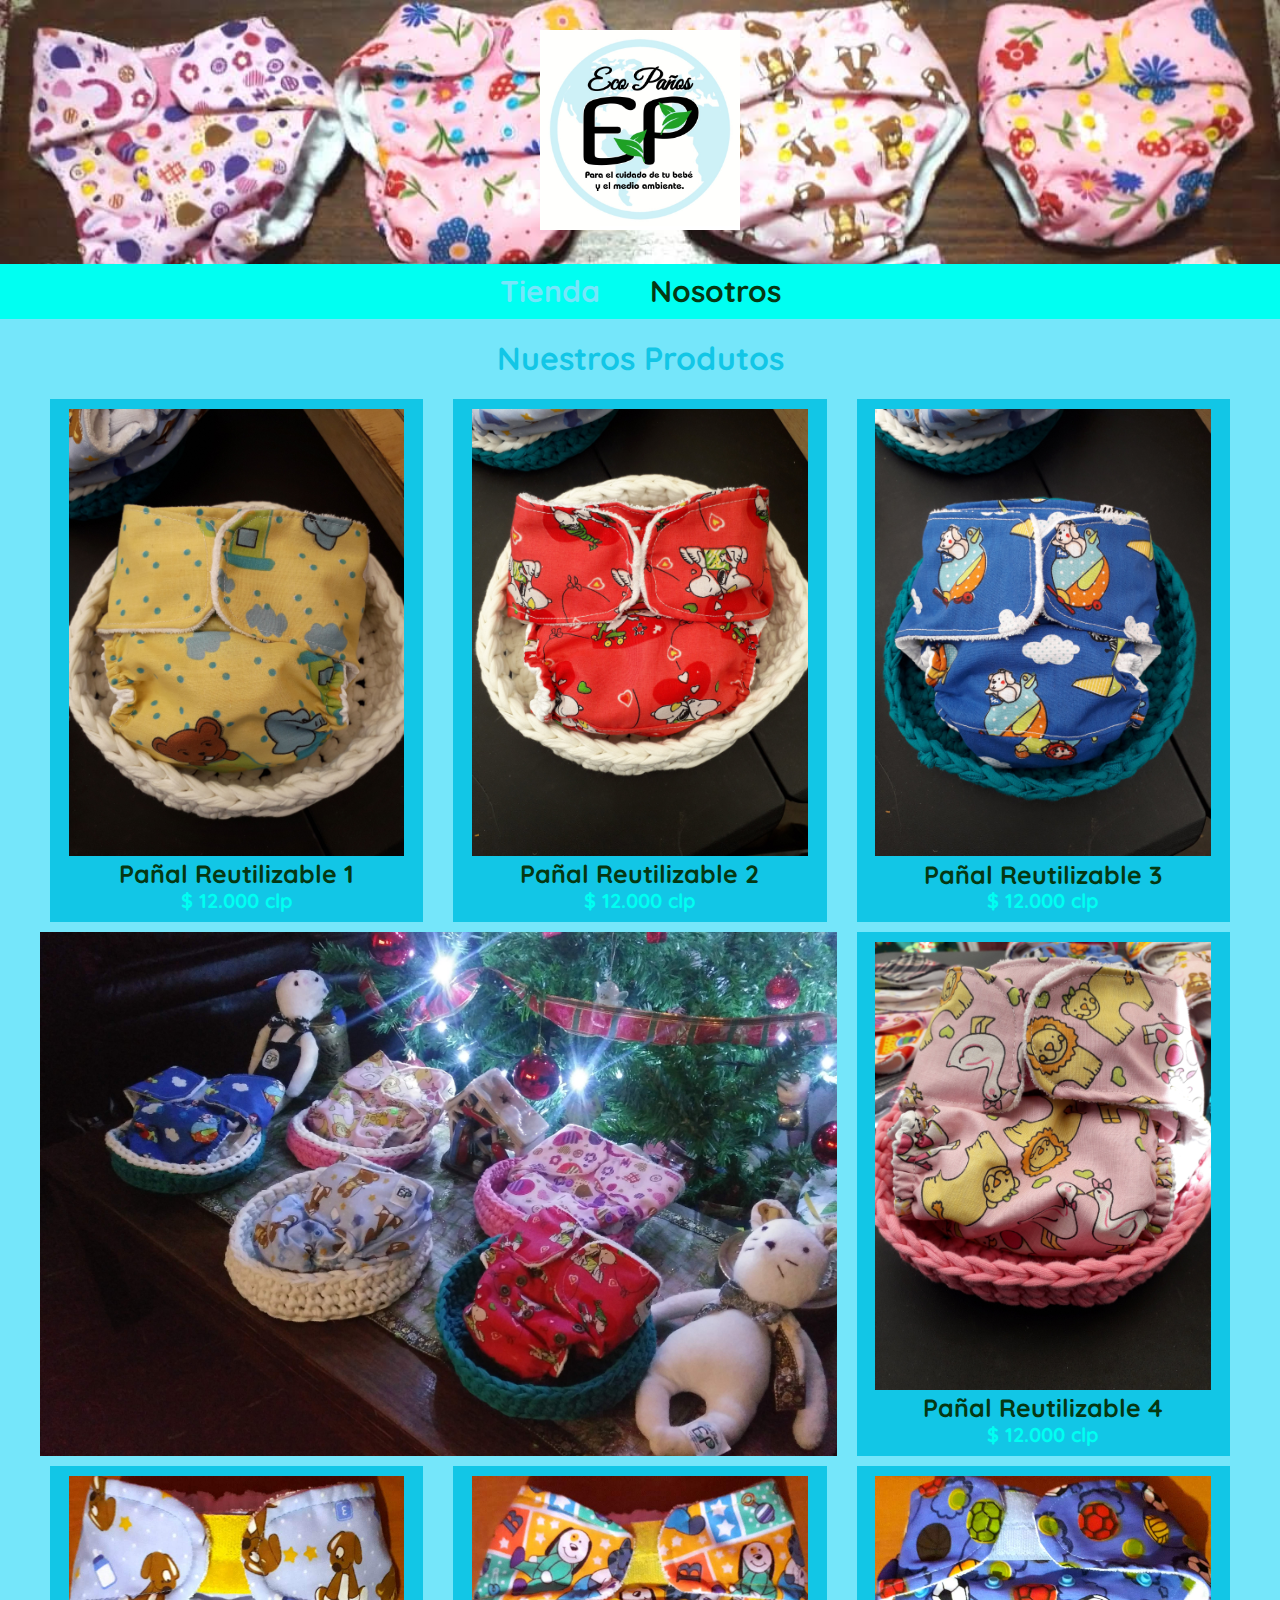
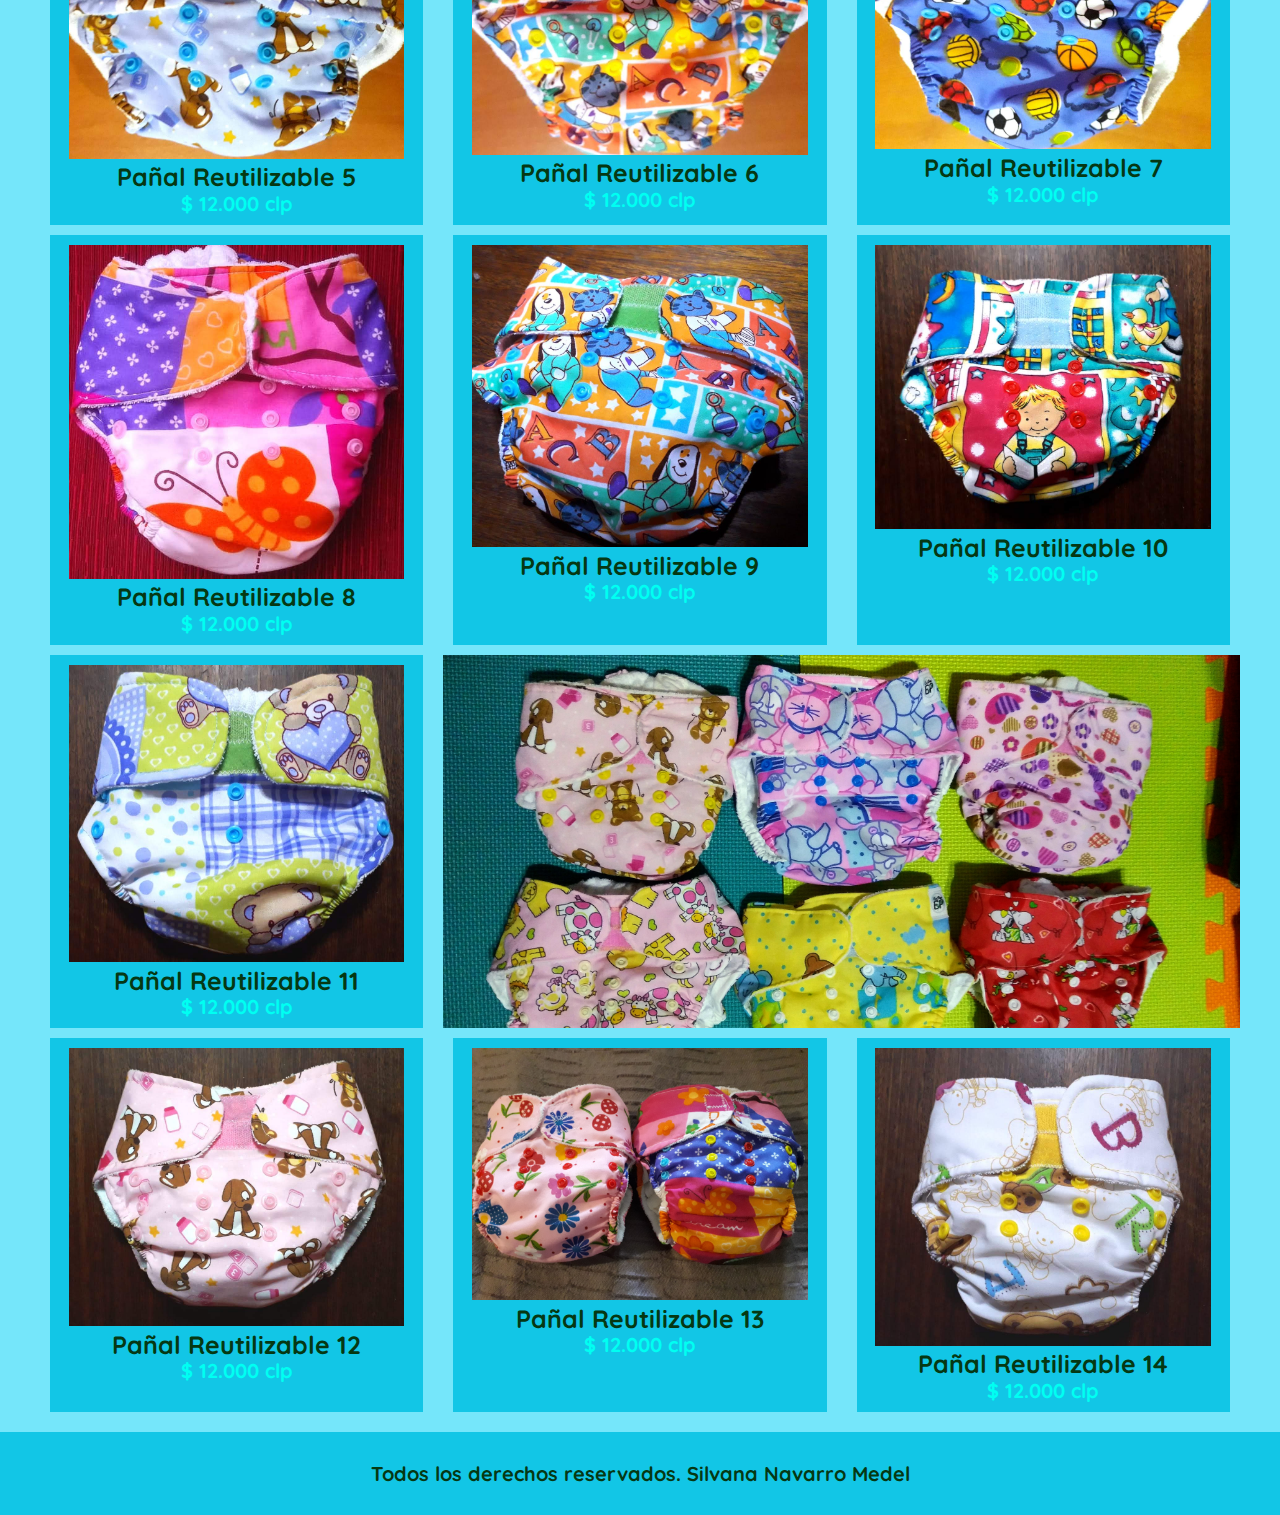
<file: index.html>
<!DOCTYPE html>
<html lang="en">
    <link rel="preload" href="css/Style.css" as="Style">
    <link rel="stylesheet" href="css/Style.css" as="Style">
    <link rel="preload" href="css/Normalize.css" as="Style">
    <link rel="stylesheet" href="css/Normalize.css">
    <link rel="preconnect" href="https://fonts.googleapis.com">
<link rel="preconnect" href="https://fonts.gstatic.com" crossorigin>
<link href="https://fonts.googleapis.com/css2?family=ADLaM+Display&display=swap" rel="stylesheet">

<link href="https://fonts.googleapis.com/css2?family=ADLaM+Display&family=Caveat:wght@400;700&display=swap" rel="stylesheet">
<link rel="preconnect" href="https://fonts.googleapis.com">
<link rel="preconnect" href="https://fonts.gstatic.com" crossorigin>
<link href="https://fonts.googleapis.com/css2?family=Quicksand:wght@300..700&display=swap" rel="stylesheet">
<head>
    <meta charset="UTF-8">
    <meta name="viewport" content="width=device-width, initial-scale=1.0">
    <title>Eco paños - Pañales ecológicos</title>
</head>
<body>
    <header class="header">
        <a href="index.html">
            <img class="header__logo" src="img/Logotipo.jpg" alt="Logotipo">
        </a>
    </header>

    <nav class="navegacion">
        <a class="navegacion__enlace navegacion__enlace--activo" href="index.html">Tienda</a>
        <a class="navegacion__enlace" href="Nosotros.html">Nosotros</a>
    </nav>

    <main class="contenedor">
        <h1>Nuestros Produtos</h1>
        <div class="grid">
            <div class="producto">
                <a href="Producto.html">
                    <img src="img/1.jpg" class="Producto__imagen">
                </a>
                <p class="producto__nombre">Pañal Reutilizable 1</p>
                <p class="producto__precio">$ 12.000 clp</p> 
            </div>              
            
            <div class="producto">
                <a href="Producto.html">
                    <img src="img/2.jpg" class="Producto__imagen">
                </a>
                <p class="producto__nombre">Pañal Reutilizable 2</p>
                <p class="producto__precio">$ 12.000 clp</p>               
            </div>  
            
            <div class="producto">
                <a href="Producto.html">
                    <img src="img/3.jpg" class="Producto__imagen">
                </a>
                <p class="producto__nombre">Pañal Reutilizable 3</p>
                <p class="producto__precio">$ 12.000 clp</p>               
            </div> 
            <div class="producto">
                <a href="Producto.html">
                    <img src="img/4.jpg" class="Producto__imagen">
                </a>
                <p class="producto__nombre">Pañal Reutilizable 4</p>
                <p class="producto__precio">$ 12.000 clp</p>               
            </div> 
            <div class="producto">
                <a href="Producto.html">
                    <img src="img/5.jpg" class="Producto__imagen">
                </a>
                <p class="producto__nombre">Pañal Reutilizable 5</p>
                <p class="producto__precio">$ 12.000 clp</p>               
            </div> 
            <div class="producto">
                <a href="Producto.html">
                    <img src="img/6.jpg" class="Producto__imagen">
                </a>
                <p class="producto__nombre">Pañal Reutilizable 6</p>
                <p class="producto__precio">$ 12.000 clp</p>               
            </div> 
            <div class="producto">
                <a href="Producto.html">
                    <img src="img/7.jpg" class="Producto__imagen">
                </a>
                <p class="producto__nombre">Pañal Reutilizable 7</p>
                <p class="producto__precio">$ 12.000 clp</p>               
            </div> 
            <div class="producto">
                <a href="Producto.html">
                    <img src="img/8.jpg" class="Producto__imagen">
                </a>
                <p class="producto__nombre">Pañal Reutilizable 8</p>
                <p class="producto__precio">$ 12.000 clp</p>               
            </div> 
            <div class="producto">
                <a href="Producto.html">
                    <img src="img/9.jpg" class="Producto__imagen">
                </a>
                <p class="producto__nombre">Pañal Reutilizable 9</p>
                <p class="producto__precio">$ 12.000 clp</p>               
            </div>
            <div class="producto">
                <a href="Producto.html">
                    <img src="img/10.jpg" class="Producto__imagen">
                </a>
                <p class="producto__nombre">Pañal Reutilizable 10</p>
                <p class="producto__precio">$ 12.000 clp</p>               
            </div> 
            <div class="producto">
                <a href="Producto.html">
                    <img src="img/11.jpg" class="Producto__imagen">
                </a>
                <p class="producto__nombre">Pañal Reutilizable 11</p>
                <p class="producto__precio">$ 12.000 clp</p>               
            </div> 
            <div class="producto">
                <a href="Producto.html">
                    <img src="img/12.jpg" class="Producto__imagen">
                </a>
                <p class="producto__nombre">Pañal Reutilizable 12</p>
                <p class="producto__precio">$ 12.000 clp</p>               
            </div>  
            <div class="producto">
                <a href="Producto.html">
                    <img src="img/13.jpg" class="Producto__imagen">
                </a>
                <p class="producto__nombre">Pañal Reutilizable 13</p>
                <p class="producto__precio">$ 12.000 clp</p>               
            </div> 
            <div class="producto">
                <a href="Producto.html">
                    <img src="img/14.jpg" class="Producto__imagen">
                </a>
                <p class="producto__nombre">Pañal Reutilizable 14</p>
                <p class="producto__precio">$ 12.000 clp</p>               
            </div> 
            <div class="grafico grafico--camisas"></div>
            <div class="grafico grafico--node"></div>
        </div>


    </main>

    <footer class="footer">
        <p class="footer__texto"> Todos los derechos reservados. Silvana Navarro Medel</p>
    </footer>
    
</body>
</html>
</file>
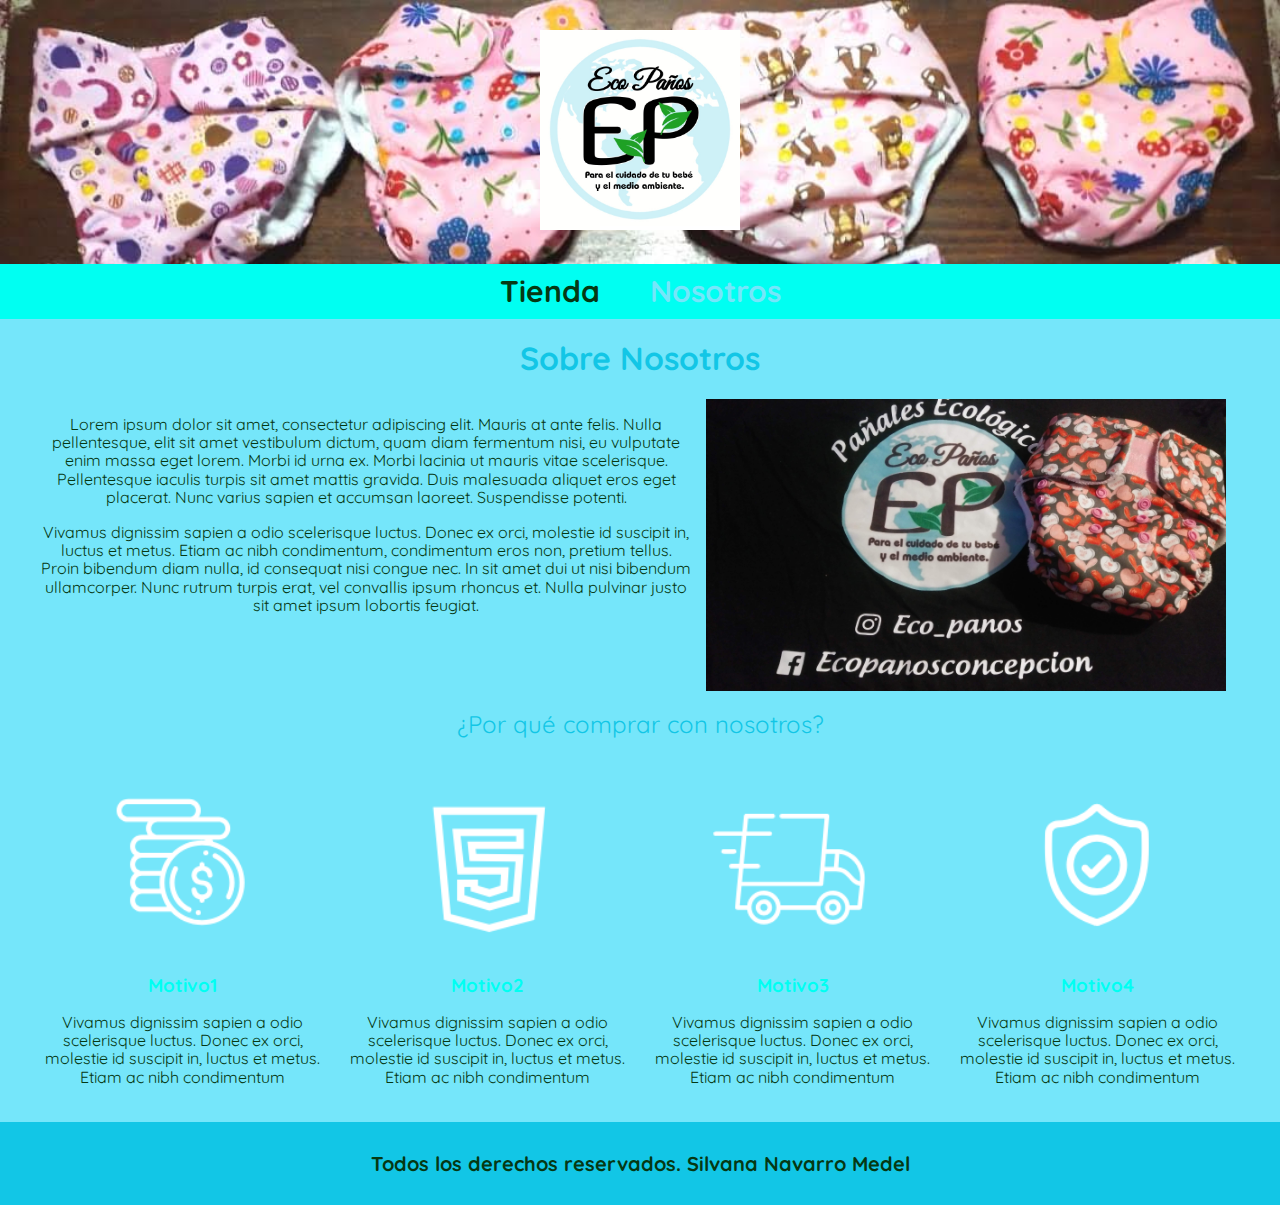
<file: Nosotros.html>
<!DOCTYPE html>
<html lang="en">
    <link rel="preload" href="css/Style.css" as="Style">
    <link rel="stylesheet" href="css/Style.css" as="Style">
    <link rel="preload" href="css/Normalize.css" as="Style">
    <link rel="stylesheet" href="css/Normalize.css">
    <link rel="preconnect" href="https://fonts.googleapis.com">
<link rel="preconnect" href="https://fonts.gstatic.com" crossorigin>
<link href="https://fonts.googleapis.com/css2?family=ADLaM+Display&display=swap" rel="stylesheet">

<link href="https://fonts.googleapis.com/css2?family=ADLaM+Display&family=Caveat:wght@400;700&display=swap" rel="stylesheet">

<link rel="preconnect" href="https://fonts.googleapis.com">
<link rel="preconnect" href="https://fonts.gstatic.com" crossorigin>
<link href="https://fonts.googleapis.com/css2?family=Quicksand:wght@300..700&display=swap" rel="stylesheet">
<head>
    <meta charset="UTF-8">
    <meta name="viewport" content="width=device-width, initial-scale=1.0">
    <title>Eco paños - Pañales ecológicos</title>
</head>
<body>
    <header class="header">
        <a href="index.html">
            <img class="header__logo" src="img/Logotipo.jpg" alt="Logotipo">
        </a>
    </header>

    <nav class="navegacion">
        <a class="navegacion__enlace " href="index.html">Tienda</a>
        <a class="navegacion__enlace navegacion__enlace--activo" href="Nosotros.html">Nosotros</a>
    </nav>

    <main class="contenedor">
        <h1> Sobre Nosotros</h1>
        <div class="nosotros">
            <div class="nosotros__texto">
                <p>Lorem ipsum dolor sit amet, consectetur adipiscing elit. 
                    Mauris at ante felis. Nulla pellentesque, elit sit amet vestibulum dictum, quam diam fermentum nisi, eu vulputate enim massa eget lorem. 
                    Morbi id urna ex. Morbi lacinia ut mauris vitae scelerisque. Pellentesque iaculis turpis sit amet mattis gravida. Duis malesuada aliquet eros eget placerat. 
                    Nunc varius sapien et accumsan laoreet. Suspendisse potenti. </p>
                <p>Vivamus dignissim sapien a odio scelerisque luctus. Donec ex orci, molestie id suscipit in, luctus et metus. 
                    Etiam ac nibh condimentum, condimentum eros non, pretium tellus. Proin bibendum diam nulla, id consequat nisi congue nec. 
                    In sit amet dui ut nisi bibendum ullamcorper. Nunc rutrum turpis erat, vel convallis ipsum rhoncus et. Nulla pulvinar justo sit amet ipsum lobortis feugiat.</p>
            </div>
            <img src="img/nosotros.jpg" class="nosotros__imagen"
        </div>
    </main>

    <div class="contenedor comprar">
        <h2 class="comprar__titulo"> ¿Por qué comprar con nosotros?</h2>
        <div class="bloques">
            <div class="bloque">
                <img src="img/icono_1.png" alt="Por qué comprar?">
                <h3 class="bloque__titulo">Motivo1</h3>
                <p>Vivamus dignissim sapien a odio scelerisque luctus. Donec ex orci, molestie id suscipit in, luctus et metus. 
                    Etiam ac nibh condimentum</p>
            </div>

            <div class="bloque">
                <img src="img/icono_2.png" alt="Por qué comprar?">
                <h3 class="bloque__titulo">Motivo2</h3>
                <p>Vivamus dignissim sapien a odio scelerisque luctus. Donec ex orci, molestie id suscipit in, luctus et metus. 
                    Etiam ac nibh condimentum</p>
            </div>

            <div class="bloque">
                <img src="img/icono_3.png" alt="Por qué comprar?">
                <h3 class="bloque__titulo">Motivo3</h3>
                <p>Vivamus dignissim sapien a odio scelerisque luctus. Donec ex orci, molestie id suscipit in, luctus et metus. 
                    Etiam ac nibh condimentum</p>
            </div>

            <div class="bloque">
                <img src="img/icono_4.png" alt="Por qué comprar?">
                <h3 class="bloque__titulo">Motivo4</h3>
                <p>Vivamus dignissim sapien a odio scelerisque luctus. Donec ex orci, molestie id suscipit in, luctus et metus. 
                    Etiam ac nibh condimentum</p>
            </div>
        </div>
    </div>

    <footer class="footer">
        <p class="footer__texto"> Todos los derechos reservados. Silvana Navarro Medel</p>
    </footer>
    
</body>
</html>
</file>
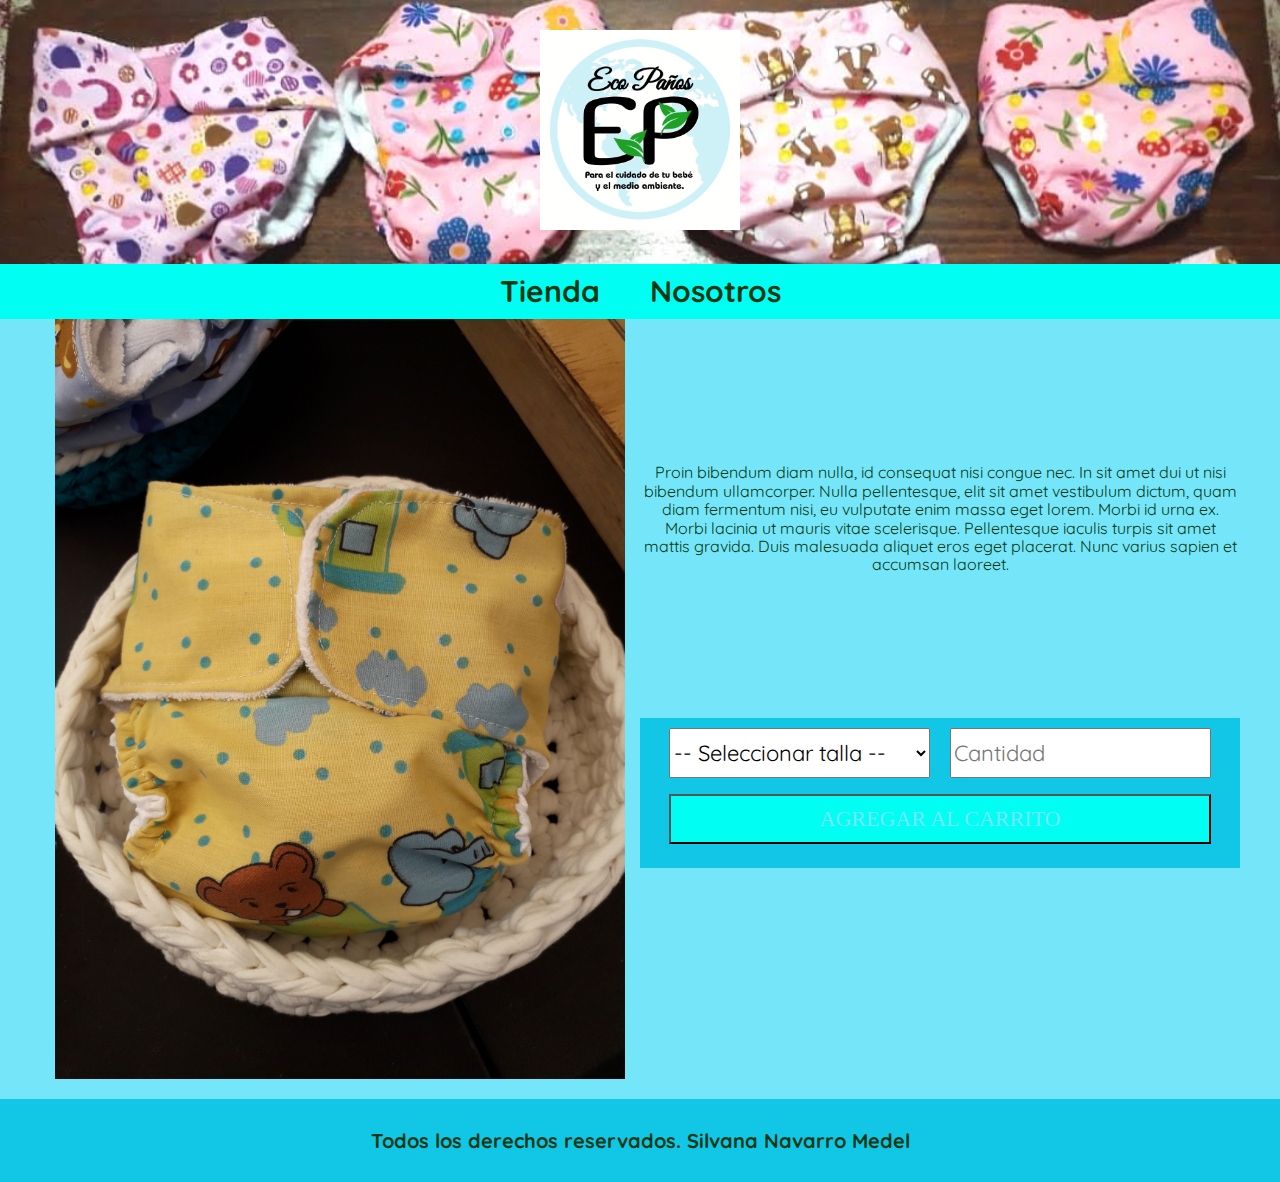
<file: Producto.html>
<!DOCTYPE html>
<html lang="en">
    <link rel="preload" href="css/Style.css" as="Style">
    <link rel="stylesheet" href="css/Style.css" as="Style">
    <link rel="preload" href="css/Normalize.css" as="Style">
    <link rel="stylesheet" href="css/Normalize.css">
    <link rel="preconnect" href="https://fonts.googleapis.com">
<link rel="preconnect" href="https://fonts.gstatic.com" crossorigin>
<link href="https://fonts.googleapis.com/css2?family=ADLaM+Display&display=swap" rel="stylesheet">

<link href="https://fonts.googleapis.com/css2?family=ADLaM+Display&family=Caveat:wght@400;700&display=swap" rel="stylesheet">
<link rel="preconnect" href="https://fonts.googleapis.com">
<link rel="preconnect" href="https://fonts.gstatic.com" crossorigin>
<link href="https://fonts.googleapis.com/css2?family=Quicksand:wght@300..700&display=swap" rel="stylesheet">
<head>
    <meta charset="UTF-8">
    <meta name="viewport" content="width=device-width, initial-scale=1.0">
    <title>Eco paños - Pañales ecológicos</title>
</head>
<body>
    <header class="header">
        <a href="index.html">
            <img class="header__logo" src="img/Logotipo.jpg" alt="Logotipo">
        </a>
    </header>

    <nav class="navegacion">
        <a class="navegacion__enlace" href="index.html">Tienda</a>
        <a class="navegacion__enlace" href="Nosotros.html">Nosotros</a>
    </nav>

    <main class="contenedor">
        <div class="camiseta">
            <img class="camiseta__imagen" src="img/1.jpg"">
            <div class="camiseta__contenido">
                <p>Proin bibendum diam nulla, id consequat nisi congue nec. 
                    In sit amet dui ut nisi bibendum ullamcorper. Nulla pellentesque, elit sit amet vestibulum dictum, quam diam fermentum nisi, eu vulputate enim massa eget lorem. 
                    Morbi id urna ex. Morbi lacinia ut mauris vitae scelerisque. Pellentesque iaculis turpis sit amet mattis gravida. Duis malesuada aliquet eros eget placerat. 
                    Nunc varius sapien et accumsan laoreet.</p>
            </div>
            <form class="formulario">              
                <select class="formulario__campo" >
                    <option disabled selected> -- Seleccionar talla -- </option>
                    <option>S</option>
                    <option>M</option>
                    <option>L</option>
                    <option>XL</option> 
                </select> 
                <input class="formulario__campo" type="number" min="1" placeholder="Cantidad">  
                <input class="formulario__boton" type="submit" value="Agregar al carrito">            
            </form>
        </div>
    </main>

    <footer class="footer">
        <p class="footer__texto"> Todos los derechos reservados. Silvana Navarro Medel</p>
    </footer>
    
</body>
</html>
</file>
<file: css/Style.css>
:root{
    --Principal:rgb(117, 230, 250);
    --Secundario: rgb(18, 198, 230);
    --Terciario:rgb(0, 255, 242);
    --Claro:rgb(233, 233, 203);
    --Oscuro:rgb(5, 56, 19);

    --FuentePrincipal:'Quicksand',cursive;
    --FuenteSecundaria: 'Quicksand', cursive;
}

html{
    box-sizing: border-box;
    font-size: 62.5%;
}

body{
    font-size: 1.6rem;
    background-color: var(--Principal);
}

*,*::before,*::after{
    box-sizing: inherit;
}

h1{
    font-family: var(--FuentePrincipal);
    font-weight:bold;
    color: var(--Secundario);
}

h2{
    font-family: var(--FuentePrincipal);
    font-weight: normal;
    color: var(--Secundario);
}

h3{
    font-family: var(--FuenteSecundaria);
    font-weight: bold;
    color: var(--Terciario);
}

p{
    font-family: var(--FuenteSecundaria);
    font-weight: normal;
    color: var(--Oscuro);
}

a{
    text-decoration: none;
}

img{
    width: 100%;
    max-width: min(60rem,95%);
    margin:auto;
}

.contenedor{
    max-width: 95%;
    margin: 0 auto;
    width: 120rem;
    text-align: center;
}

.header{
    background-color: var(--Secundario);
    display: flex;
    justify-content: center;
    background-image: url('/img/fondo.jpg');
    background-repeat: no-repeat;
    background-size:cover;
}

.header__logo{
    margin: 3rem;
    max-width: 20rem;
}

.navegacion{
    background-color: var(--Terciario);
    padding: 1rem 0;
    display: flex;
    justify-content: center;
}

.navegacion__enlace{
    font-family: var(--FuenteSecundaria);
    font-weight: bold;
    color: var(--Oscuro);
    font-size: 3rem;
    margin-right: 5rem;
    }

.navegacion__enlace:last-of-type{
    margin-right: 0;
}

.navegacion__enlace:hover{
    color: var(--Principal);
}

.navegacion__enlace--activo{
    color: var(--Principal);
}

.grid{
    display: grid;
    gap: 1rem;
    grid-template-columns: repeat(1,1fr);
}

@media(min-width: 800px){
    .grid{
        grid-template-columns: repeat(2,1fr);
    }   
}

@media(min-width: 1200px){
    .grid{
        grid-template-columns: repeat(3,1fr);
    }     
}

.producto{
    padding: 1rem;
    background-color: var(--Secundario);
    margin: 0 1rem;
    text-align: center;    
}

.producto__nombre{
    color: var(--Oscuro);
    font-weight: bold;
    font-size: 2.5rem;
    margin: auto;
}

.producto__precio{
    color: var(--Terciario);
    font-size: 2rem;
    font-weight: bold;
    margin: auto;
}

.grafico{
    min-height: 30rem;
    background-repeat: no-repeat;
    background-size: cover;
}

.grafico--camisas{
    background-image: url(../img/grafico1.jpg);
    grid-row: 2 /3;
}


@media(min-width: 800px){
    .grafico--camisas{
        grid-column: 1/3;
    }   
}

@media(min-width: 1200px){
    .grafico--camisas{
        grid-row: 2  /3;
        grid-column: 1/ 3;
    }   
}

.grafico--node{
    background-image: url(../img/grafico2.jpg);
    grid-row: 15/16;
}

@media(min-width: 800px){
       .grafico--node{
        grid-column: 1/3;
        grid-row: 8 /9;
       }
}

@media(min-width: 1200px){
    .grafico--node{
        grid-row: 5 / 6;
        grid-column: 2 /4;
    }   
}



.footer{
    background-color: var(--Secundario);
    padding: 1rem 0;
    margin-top: 2rem;
}

.footer__texto{
    font-family: var(--FuenteSecundaria);
    text-align: center;
    font-weight: bold;
    font-size: 2rem;
}

.nosotros{
    display: grid;
    grid-template-columns: repeat(1, 1fr);
}

@media(min-width: 800px){
    .nosotros{        
        grid-template-columns: repeat(2,auto);
        text-align: center;
    }
       
}

.nosotros__texto{
    margin: 0rem, 1rem;
    padding: 2rem, auto;
}

@media(min-width: 800px){
    .nosotros__texto{
    grid-column: 1/ 2;
    grid-row: auto;
    }   
}

.nosotros__imagen{
    grid-row: 1/2;
}

@media(min-width: 800px){
      .nosotros__imagen{
        grid-row: 1/3;
        grid-column: 2 /3;
      } 
}

.bloques{
display: grid;
grid-template-columns:repeat(1,auto);
margin: auto, 5rem;
gap: 2rem;
}

@media(min-width: 480px){
    .bloques{
        grid-template-columns:repeat(2,auto);
    } 
}

@media(min-width: 970px){
    .bloques{
        grid-template-columns: repeat(4,auto);
    }   
}

.bloque{
    text-align: center;
}

.bloque__titulo{
    margin:0;
}

.camiseta{
    display: grid;
    grid-template-columns: repeat(1,100%);
    margin:auto;
}
@media(min-width: 1000px){
       .camiseta{
        grid-template-columns:repeat(2,1fr);
       }
}

.camiseta__imagen{
    grid-row:1/2;
}

@media(min-width: 1000px){
    .camiseta__imagen{
        grid-column: 1/2;
        grid-row: 1/3;
    }    
}

.camiseta__contenido{
    grid-row: 2/3;
    margin:auto 0;
}

@media(min-width: 1000px){
    .camiseta__contenido{
        grid-column: 2/3;
        grid-row: 1/ 2;
    } 
}

.formulario{
    background-color: var(--Secundario);
    border:none;
    font-size: 2.2rem;
    grid-row: 4/5;
    padding:1rem;
    display: grid;
    grid-template-areas: "arribaizq arribader"
                         "abajoizq abajoder";
    grid-template-columns: repeat(2,45%);
    column-gap: 2rem;
    justify-content: center;
    max-height: 15rem;
}

@media(min-width: 1000px){
    .formulario{
        grid-row: 2 /3;
        grid-column: 2/3;
    }  
}

.formulario__campo{
    font-family: var(--FuentePrincipal);
    max-height: 5rem;
}

.formulario__boton{
    text-transform: uppercase;
    background-color: var(--Terciario);
    color: var(--Principal);
    margin: 1rem 0;
    grid-column: abajoizq / abajoder;
    max-height: 5rem;
}

.formulario__boton:hover{
    cursor: pointer;
    background-color: var(--Oscuro);
}
</file>
